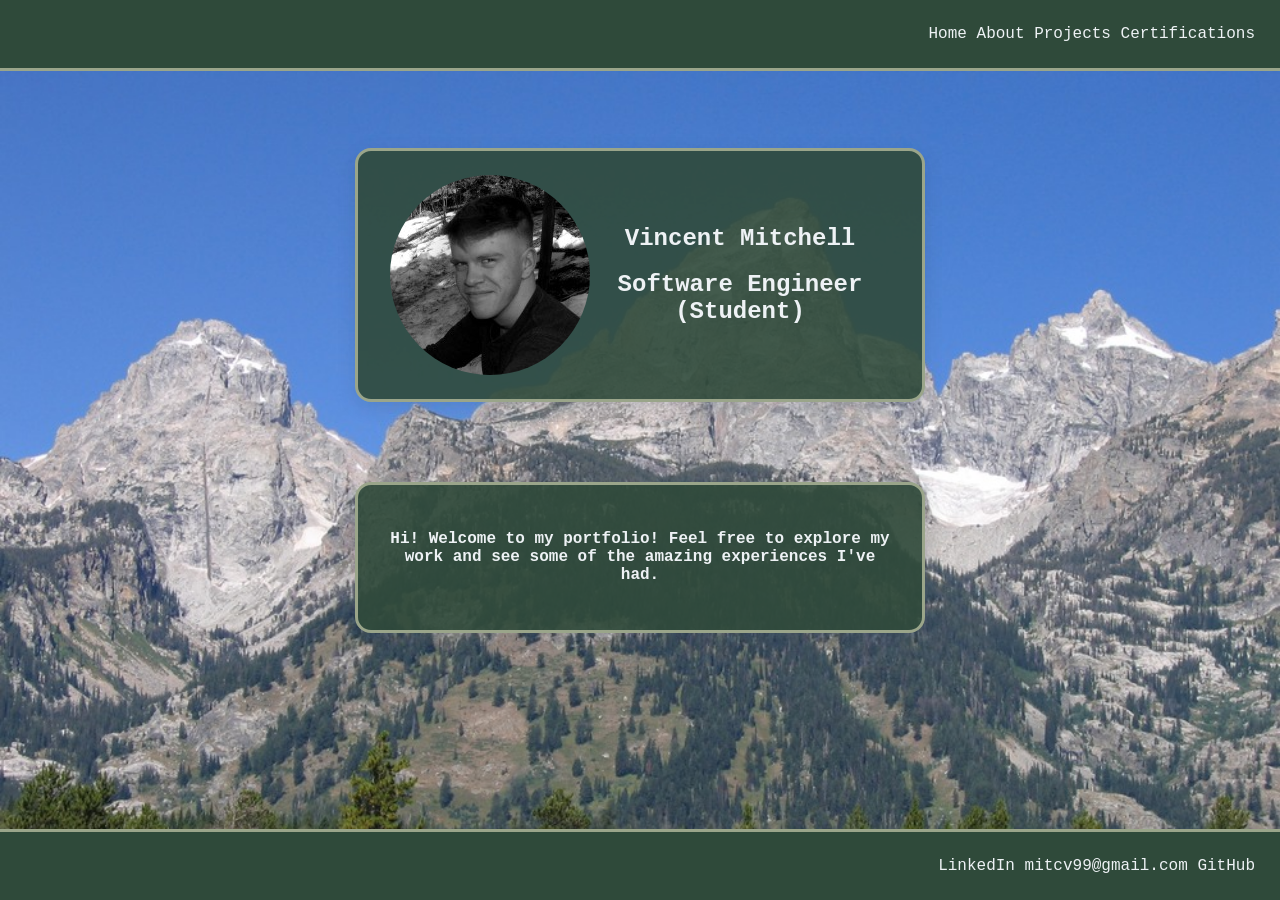
<file: index.html>
﻿<!DOCTYPE html>

<html lang="en" xmlns="http://www.w3.org/1999/xhtml">
<head>
    <meta charset="utf-8"/>
    <link rel="stylesheet" href="/style_sheet/styles.css">
    <title>Home | Vincent M.</title>
</head>
<body>

  <header>
    
    <nav>
      <a href="index.html">Home</a>
      <a href="about_pg.html">About</a>
      <a href="project_pg_main.html">Projects</a>
      <a href="certs_pg.html">Certifications</a>
    </nav>
    
  </header>
  
  
  <main>
    
    <section class="container" id="profile_card">
      <img src="img_src/face_photo.jpg" alt="Vincent M." id="profile_photo"/>
      <div>
        <h1>Vincent Mitchell</h1>
        <h2>Software Engineer (Student)</h2>
      </div>
    </section>

    <section class="container">
      <h4>Hi! Welcome to my portfolio! Feel free to explore my work and see some of the amazing experiences I've had.</h4>
    </section>

    <section></section>
    
  </main>
  

  <footer>
    
    <nav>
      <div>
        <a href="https://www.linkedin.com/in/vincent-mitchell-01/" target="_blank">LinkedIn</a>
        <a>mitcv99@gmail.com</a>
        <a href="https://github.com/vmitchell-01" target="_blank">GitHub</a>
      </div>
    </nav>
    
  </footer>

</body>
</html>
</file>
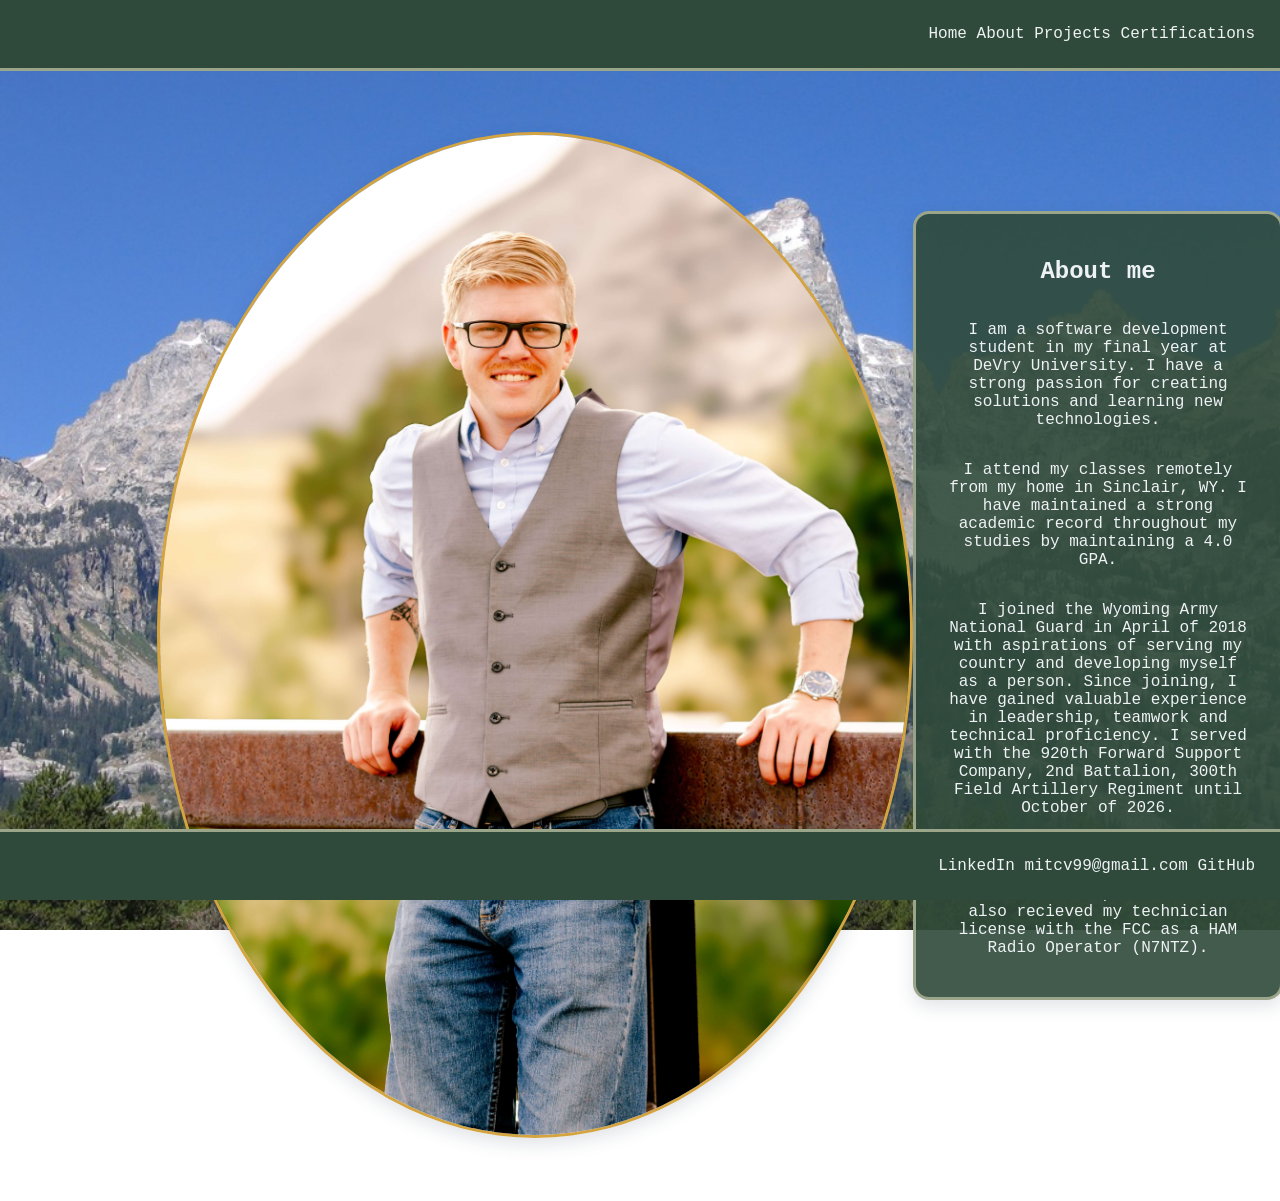
<file: about_pg.html>
﻿<!DOCTYPE html>

<html lang="en" xmlns="http://www.w3.org/1999/xhtml">
<head>
    <meta charset="utf-8" />
    <link rel="stylesheet" href="/style_sheet/styles.css">
    <title>About | Vincent M.</title>
</head>
<body>
  
  <header>
    
    <nav>
      <a href="index.html">Home</a>
      <a href="about_pg.html">About</a>
      <a href="project_pg_main.html">Projects</a>
      <a href="certs_pg.html">Certifications</a>
    </nav>
    
  </header>

  <main class="about_pg">

    <section>
      <img src="img_src/about_me_photo.jpg" alt="Vincent Mitchell" class="oval-photo">
    </section>
    <section class="container">
      <h2>About me</h2>
      <p>I am a software development student in my final year at DeVry University. I have a strong passion for creating solutions and learning new technologies.</p>
      <p>I attend my classes remotely from my home in Sinclair, WY. I have maintained a strong academic record throughout my studies by maintaining a 4.0 GPA.</p>
      <p>I joined the Wyoming Army National Guard in April of 2018 with aspirations of serving my country and developing myself as a person. 
      Since joining, I have gained valuable experience in leadership, teamwork and technical proficiency.
      I served with the 920th Forward Support Company, 2nd Battalion, 300th Field Artillery Regiment until October of 2026.</p>
      <p>I have recently completed several certifications in software development and have also recieved my technician license with the FCC as a HAM Radio Operator (N7NTZ).</p>
    </section>
    
  </main>
  

  <footer>

    <nav>
      <div>
        <a href="https://www.linkedin.com/in/vincent-mitchell-01/" target="_blank">LinkedIn</a>
        <a>mitcv99@gmail.com</a>
        <a href="https://github.com/vmitchell-01" target="_blank">GitHub</a>
      </div>
    </nav>
    
  </footer>
  
</body>
</html>
</file>
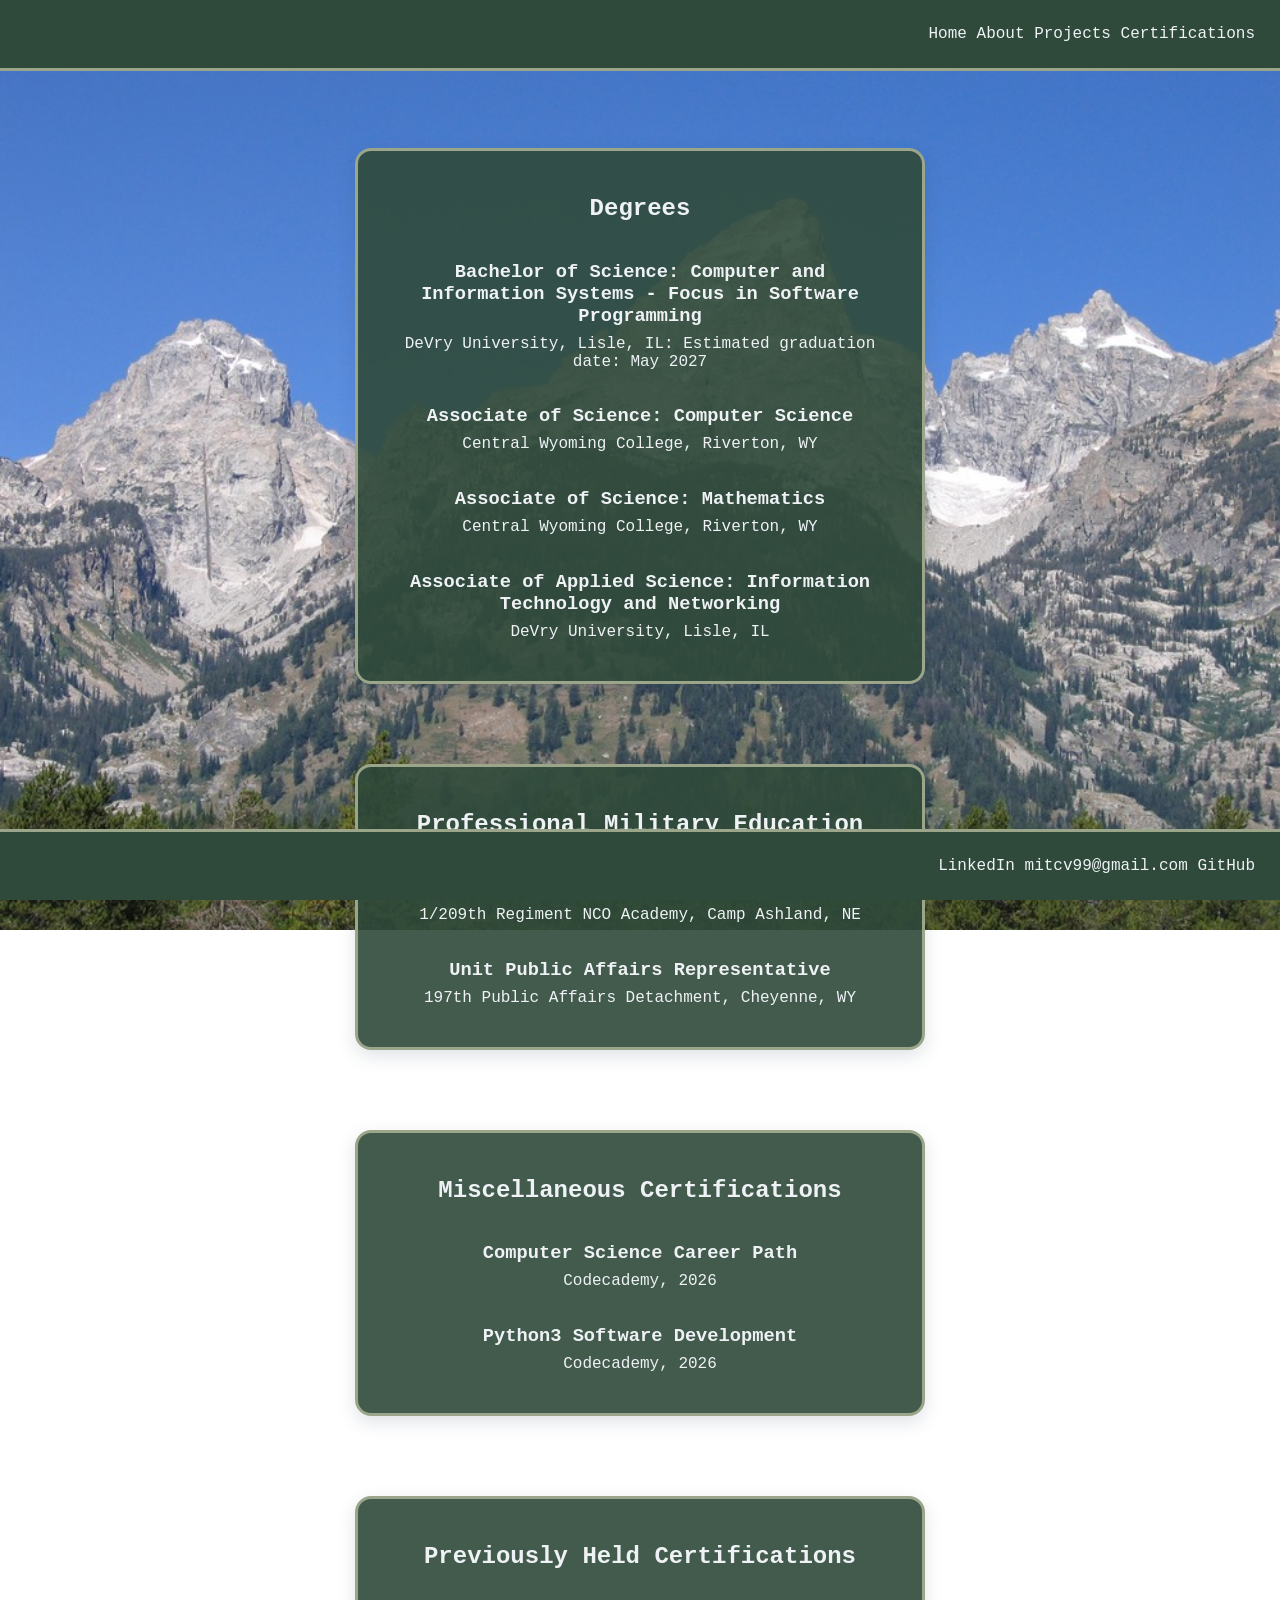
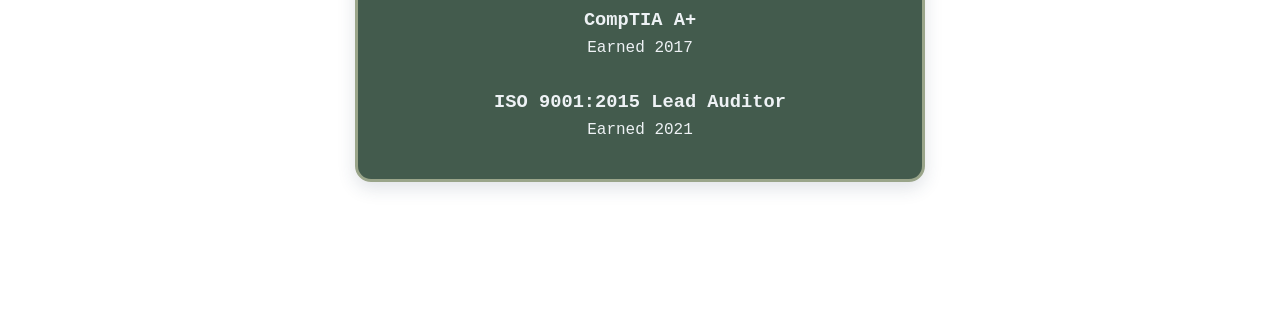
<file: certs_pg.html>
﻿<!DOCTYPE html>

<html lang="en" xmlns="http://www.w3.org/1999/xhtml">
<head>
    <meta charset="utf-8" />
    <link rel="stylesheet" href="/style_sheet/styles.css">
    <title>Certifications | Vincent M.</title>
</head>
  <body>

    <header>
      
      <nav>
        <a href="index.html">Home</a>
        <a href="about_pg.html">About</a>
        <a href="project_pg_main.html">Projects</a>
        <a href="certs_pg.html">Certifications</a>
      </nav>
      
    </header>

    
    <main>

      <section class="container">
        <h2>Degrees</h2>
        <h3>Bachelor of Science: Computer and Information Systems - Focus in Software Programming</h3>
        <p>DeVry University, Lisle, IL: Estimated graduation date: May 2027</p>
        <h3>Associate of Science: Computer Science</h3>
        <p>Central Wyoming College, Riverton, WY</p>
        <h3>Associate of Science: Mathematics</h3>
        <p>Central Wyoming College, Riverton, WY</p>
        <h3>Associate of Applied Science: Information Technology and Networking</h3>
        <p>DeVry University, Lisle, IL</p>
      </section>

      <section class="container">
        <h2>Professional Military Education</h2>
        <h3>Basic Leaders Course</h3>
        <p>1/209th Regiment NCO Academy, Camp Ashland, NE</p>
        <h3>Unit Public Affairs Representative</h3>
        <p>197th Public Affairs Detachment, Cheyenne, WY</p>
      </section>

      <section class="container">
        <h2>Miscellaneous Certifications</h2>
        <h3>Computer Science Career Path</h3>
        <p>Codecademy, 2026</p>
        <h3>Python3 Software Development</h3>
        <p>Codecademy, 2026</p>
      </section>

      <section class="container">
        <h2>Previously Held Certifications</h2>
        <h3>CompTIA A+</h3>
        <p>Earned 2017</p>
        <h3>ISO 9001:2015 Lead Auditor</h3>
        <p>Earned 2021</p>
      </section>
      
    </main>

    
    <footer>

      <nav>
        <div>
          <a href="https://www.linkedin.com/in/vincent-mitchell-01/" target="_blank">LinkedIn</a>
          <a>mitcv99@gmail.com</a>
          <a href="https://github.com/vmitchell-01" target="_blank">GitHub</a>
        </div>
      </nav>
      
    </footer>


  </body>
</html>
</file>
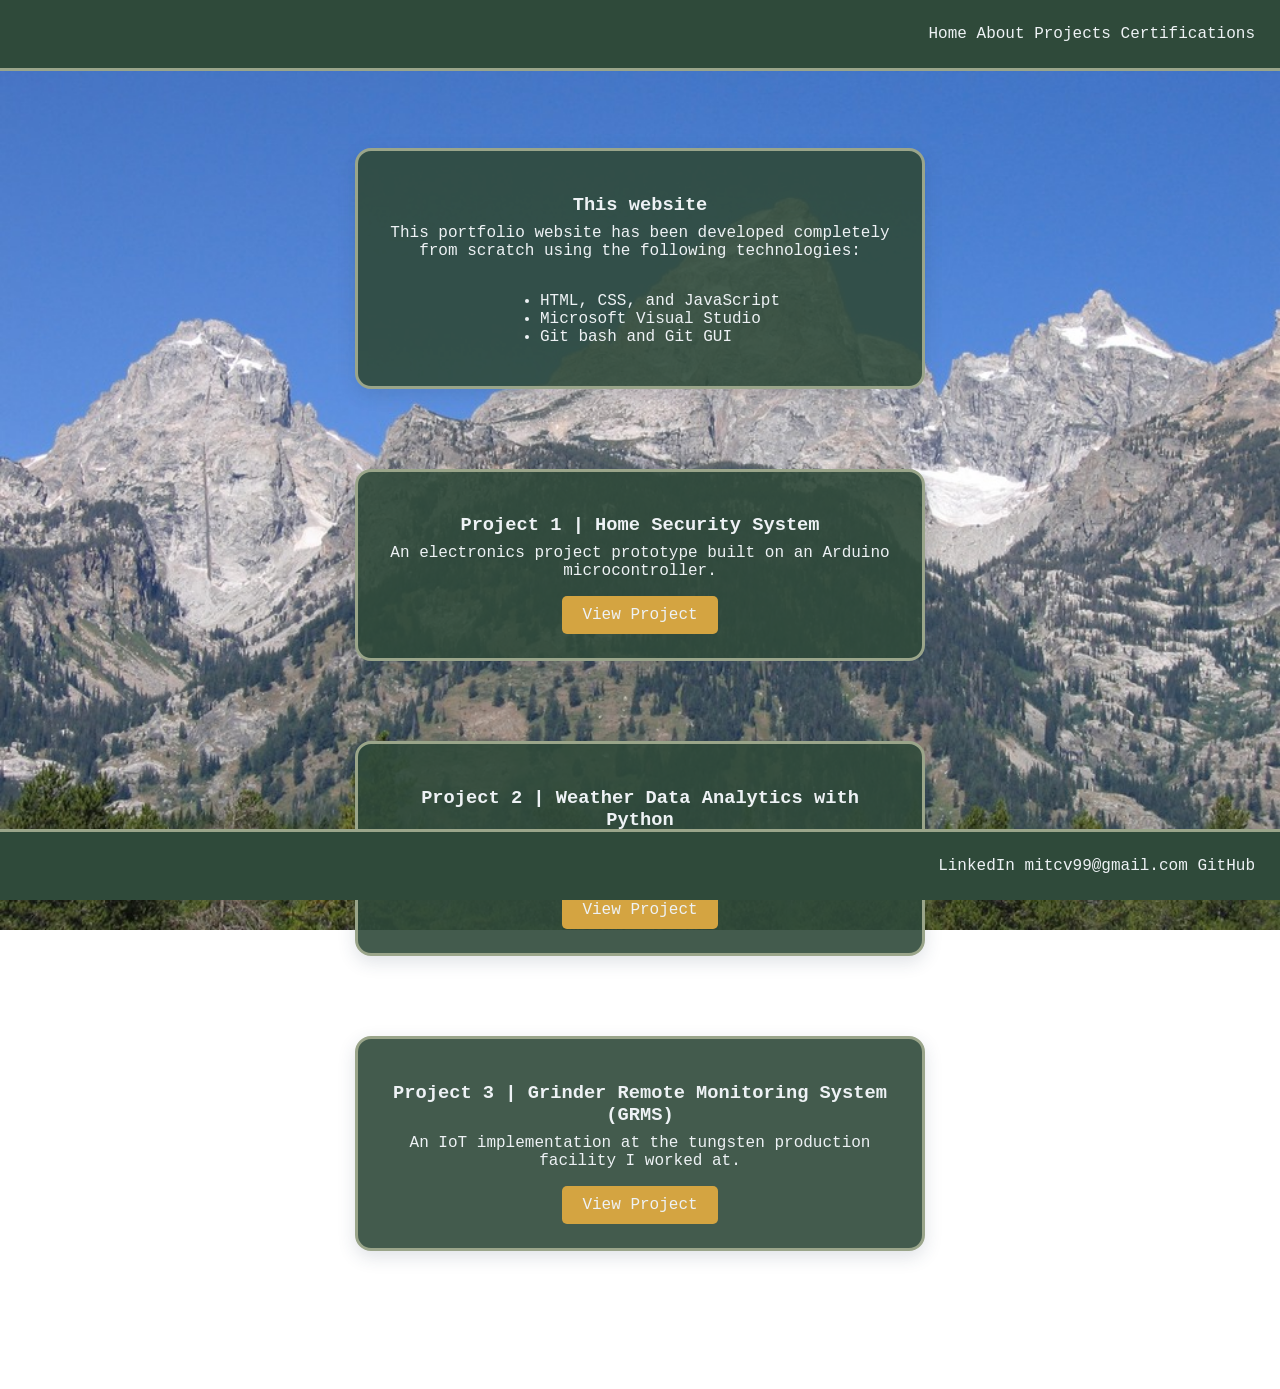
<file: project_pg_main.html>
﻿<!DOCTYPE html>

<html lang="en" xmlns="http://www.w3.org/1999/xhtml">
<head>
    <meta charset="utf-8" />
    <link rel="stylesheet" href="/style_sheet/styles.css">
    <title>Projects | Vincent M.</title>
</head>
<body>
  <header>
    
    <nav>
      <a href="index.html">Home</a>
      <a href="about_pg.html">About</a>
      <a href="project_pg_main.html">Projects</a>
      <a href="certs_pg.html">Certifications</a>
    </nav>
    
  </header>

  <main>

    <section class="container">
      <h3>This website</h3>
      <p>This portfolio website has been developed completely from scratch using the following technologies:</p>
      <ul class="project_features">
        <li>HTML, CSS, and JavaScript</li>
        <li>Microsoft Visual Studio</li>
        <li>Git bash and Git GUI</li>
      </ul>
    </section>

    <section class="container">
      <h3>Project 1 | Home Security System</h3>
      <p>An electronics project prototype built on an Arduino microcontroller.</p>
      <a class="project_btn" href="project_pgs/project_1.html">View Project</a>
    </section>

    <section class="container">
      <h3>Project 2 | Weather Data Analytics with Python</h3>
      <p>A Python-based script that downloads and visualizes weather data from a NOAA weather API.</p>
      <a class="project_btn" href="project_pgs/project_2.html">View Project</a>
    </section>

    <section class="container">
      <h3>Project 3 | Grinder Remote Monitoring System (GRMS)</h3>
      <p>An IoT implementation at the tungsten production facility I worked at.</p>
      <a class="project_btn" href="project_pgs/project_3.html">View Project</a>
    </section>
    
  </main>

  <footer>

    <nav>
      <div>
        <a href="https://www.linkedin.com/in/vincent-mitchell-01/" target="_blank">LinkedIn</a>
        <a>mitcv99@gmail.com</a>
        <a href="https://github.com/vmitchell-01" target="_blank">GitHub</a>
      </div>
    </nav>
    
  </footer>
  
  
</body>
</html>
</file>
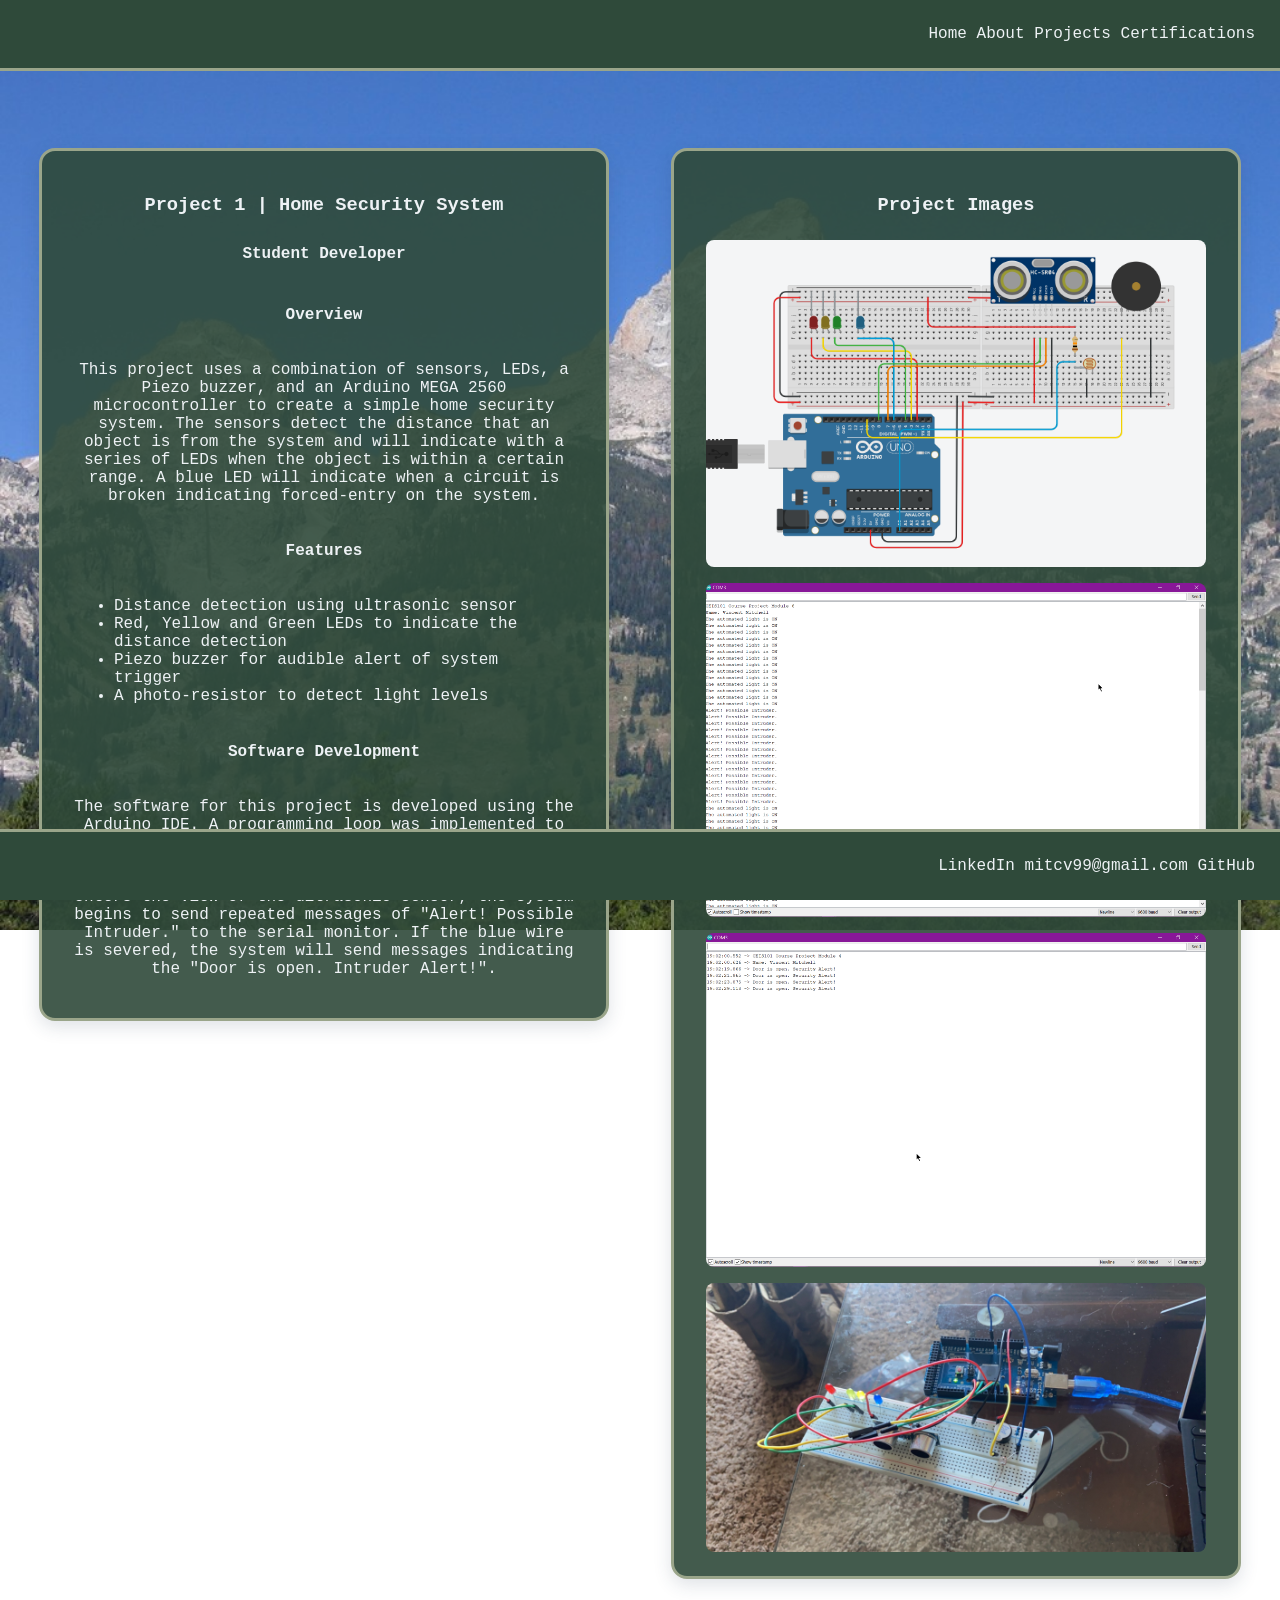
<file: project_pgs/project_1.html>
﻿<!DOCTYPE html>

<html lang="en" xmlns="http://www.w3.org/1999/xhtml">
<head>
    <meta charset="utf-8" />
    <link rel="stylesheet" href="../style_sheet/styles.css">
    <title>Project 1 | Vincent M.</title>
</head>
<body>

  <header>

    <nav>
      <a href="../index.html">Home</a>
      <a href="../about_pg.html">About</a>
      <a href="../project_pg_main.html">Projects</a>
      <a href="../certs_pg.html">Certifications</a>
    </nav>

  </header>

  <main class="project_pg">

    <section class="container" id="project_description">
      <h3>Project 1 | Home Security System</h3>
      <h4>Student Developer</h4>
      
      <h4>Overview</h4>
      <p>This project uses a combination of sensors, LEDs, a Piezo buzzer, and an Arduino MEGA 2560 microcontroller to create a simple home security system.
      The sensors detect the distance that an object is from the system and will indicate with a series of LEDs when the object is within a certain range.
      A blue LED will indicate when a circuit is broken indicating forced-entry on the system.</p>
      
      <h4>Features</h4>
      <ul class="project_features">
        <li>Distance detection using ultrasonic sensor</li>
        <li>Red, Yellow and Green LEDs to indicate the distance detection</li>
        <li>Piezo buzzer for audible alert of system trigger</li>
        <li>A photo-resistor to detect light levels</li>
      </ul>
      
      <h4>Software Development</h4>
      <p>The software for this project is developed using the Arduino IDE. A programming loop was implemented to output a repeating message to the serial monitor for the microcontroller.
      As the status is normal, the system operates in a passive state. If a person enters the view of the ultrasonic sensor, the system begins to send repeated messages of "Alert! Possible Intruder."
      to the serial monitor. If the blue wire is severed, the system will send messages indicating the "Door is open. Intruder Alert!".</p>
      
    </section>

    <section class="container">
      <h3>Project Images</h3>
      <img src="project_1_img_src/home_security_tinkercad.png" alt="Home Security System Tinkercad Design" class="prj_pic">
      <img src="project_1_img_src/home_security_program_output.png" alt="Home Security System Program Output" class="prj_pic">
      <img src="project_1_img_src/home_security_door_open.png" alt="Program Output: Door Open" class="prj_pic">
      <img src="project_1_img_src/home_security_prototype.jpg" alt="Home Security System Prototype" class="prj_pic">
    </section>
    
  </main>

  <footer>

    <nav>
      <div>
        <a href="https://www.linkedin.com/in/vincent-mitchell-01/" target="_blank">LinkedIn</a>
        <a>mitcv99@gmail.com</a>
        <a href="https://github.com/vmitchell-01" target="_blank">GitHub</a>
      </div>
    </nav>

  </footer>

</body>
</html>
</file>
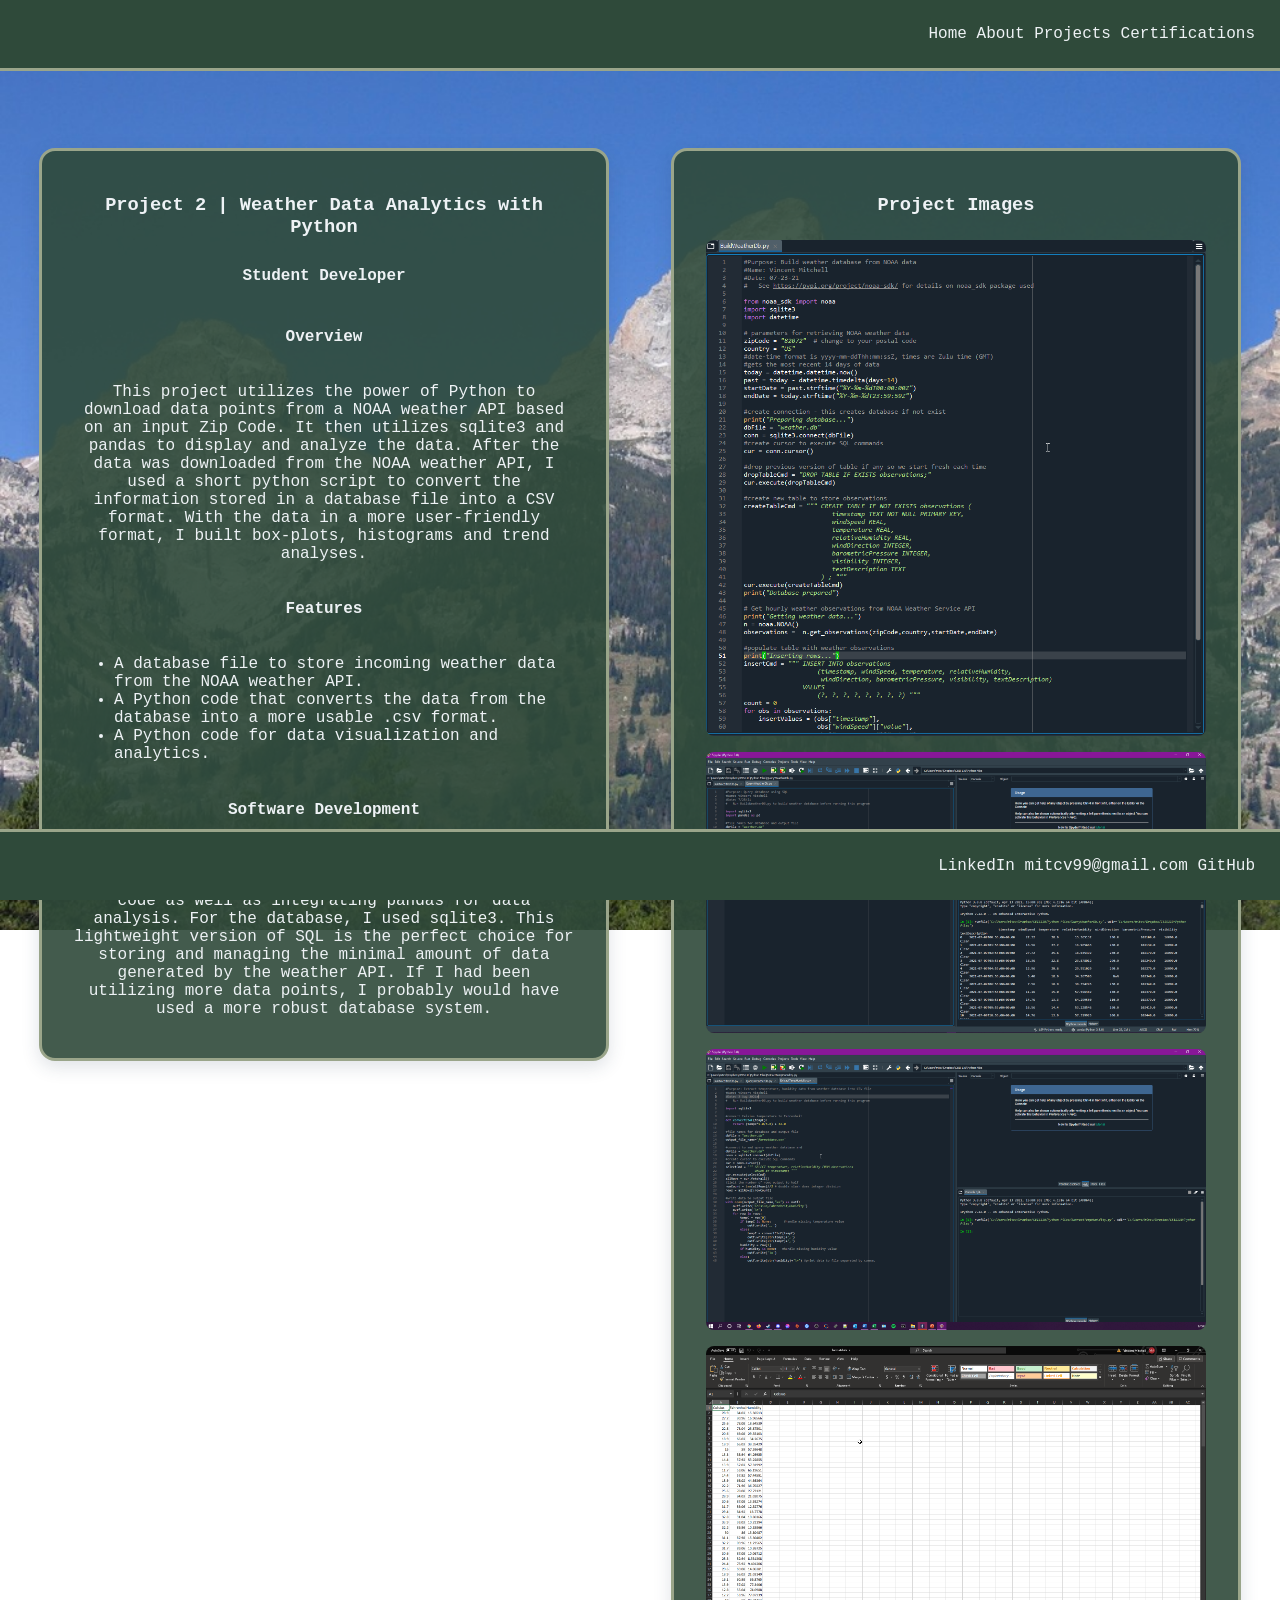
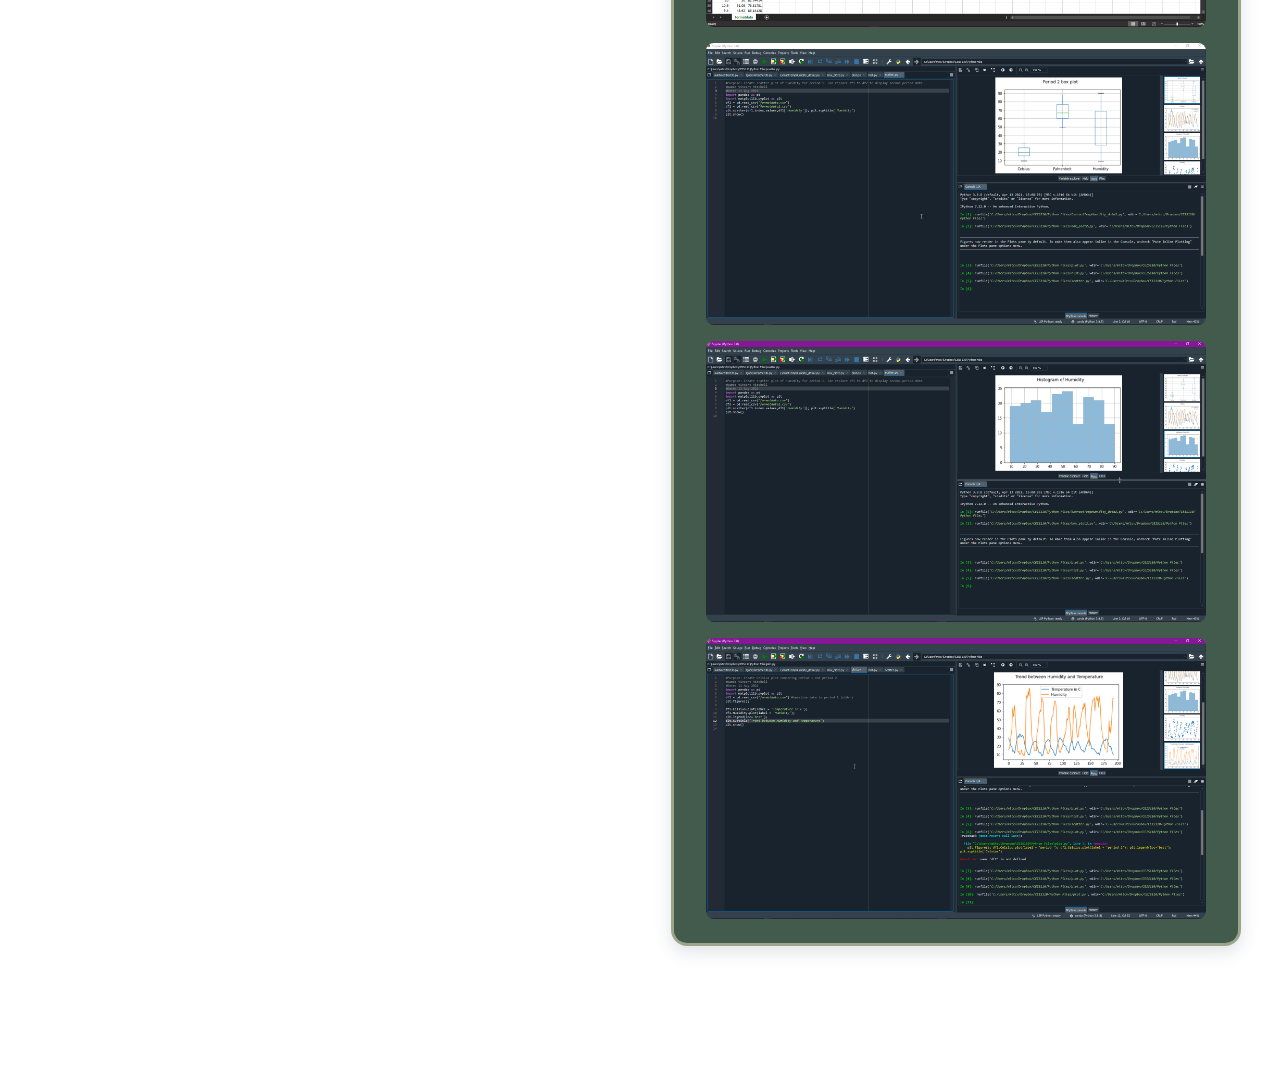
<file: project_pgs/project_2.html>
﻿<!DOCTYPE html>

<html lang="en" xmlns="http://www.w3.org/1999/xhtml">
<head>
    <meta charset="utf-8" />
    <link rel="stylesheet" href="../style_sheet/styles.css">
    <title>Project 2 | Vincent M.</title>
</head>
  
<body>

  <header>

    <nav>
      <a href="../index.html">Home</a>
      <a href="../about_pg.html">About</a>
      <a href="../project_pg_main.html">Projects</a>
      <a href="../certs_pg.html">Certifications</a>
    </nav>

  </header>

  <main class="project_pg">

    <section class="container" id="project_description">
      <h3>Project 2 | Weather Data Analytics with Python</h3>
      <h4>Student Developer</h4>
      
      <h4>Overview</h4>
        <p>This project utilizes the power of Python to download data points from a NOAA weather API based on an input Zip Code.
        It then utilizes sqlite3 and pandas to display and analyze the data. After the data was downloaded from the NOAA weather API,
        I used a short python script to convert the information stored in a database file into a CSV format. With the data in a more 
        user-friendly format, I built box-plots, histograms and trend analyses.</p>
      
      <h4>Features</h4>
        <ul class="project_features">
          <li>A database file to store incoming weather data from the NOAA weather API.</li>
          <li>A Python code that converts the data from the database into a more usable .csv format.</li>
          <li>A Python code for data visualization and analytics.</li>
        </ul>
      
      <h4>Software Development</h4>
      <p>I used a Python IDE called Spyder for this project. With Spyder, I had the ability to write the Python code as well as integrating pandas for data analysis.
      For the database, I used sqlite3. This lightweight version of SQL is the perfect choice for storing and managing the minimal amount of data generated by the weather API.
      If I had been utilizing more data points, I probably would have used a more robust database system.</p>
    </section>

    <section class="container">
      <h3>Project Images</h3>
      <img src="project_2_img_src/build_weather_db_python_code.png" alt="Python code for building weather database" class="prj_pic">
      <img src="project_2_img_src/query_weather_db.png" alt="Python code for querying the weather database" class="prj_pic">
      <img src="project_2_img_src/weather_db_python_code.png" alt="Python code for weather database operations" class="prj_pic">
      <img src="project_2_img_src/data_screenshot.png" alt="Weather data converted to CSV" class="prj_pic">
      <img src="project_2_img_src/data_box_plot.png" alt="Box plot of weather data" class="prj_pic">
      <img src="project_2_img_src/humidity_histogram.png" alt="Histogram of humidity data" class="prj_pic">
      <img src="project_2_img_src/humidity_temperature_trend.png" alt="Trend of humidity and temperature data" class="prj_pic">
    </section>
    
  </main>

  <footer>

    <nav>
      <div>
        <a href="https://www.linkedin.com/in/vincent-mitchell-01/" target="_blank">LinkedIn</a>
        <a>mitcv99@gmail.com</a>
        <a href="https://github.com/vmitchell-01" target="_blank">GitHub</a>
      </div>
    </nav>

  </footer>
  
</body>
  
</html>
</file>
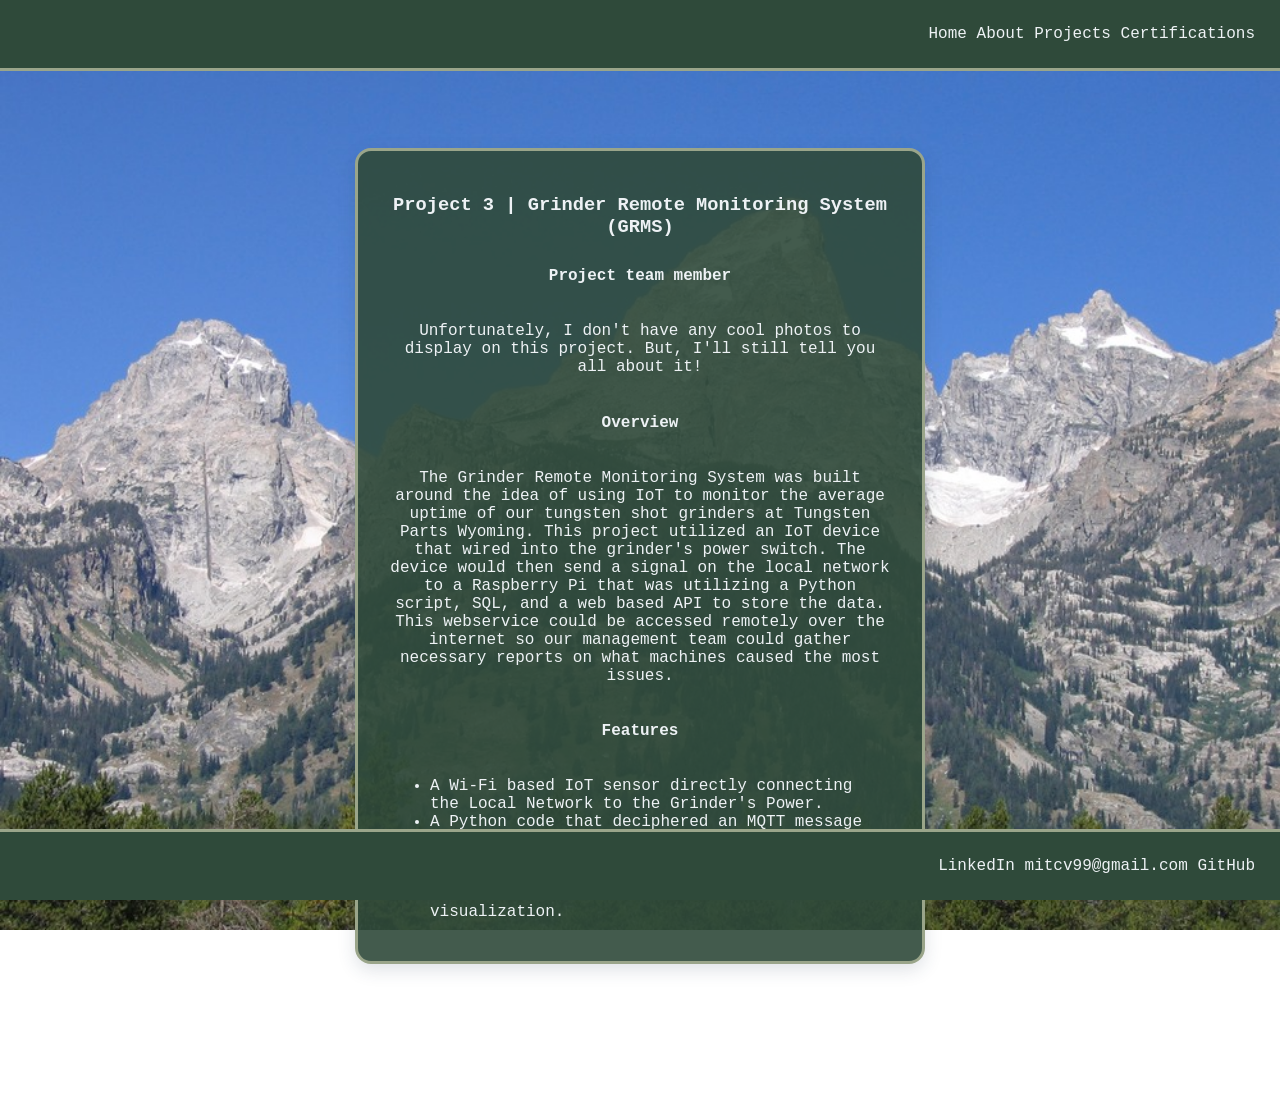
<file: project_pgs/project_3.html>
﻿<!DOCTYPE html>

<html lang="en" xmlns="http://www.w3.org/1999/xhtml">
<head>
    <meta charset="utf-8" />
    <link rel="stylesheet" href="../style_sheet/styles.css">
    <title>Project 3 | Vincent M.</title>
</head>
  
<body>

  <header>

    <nav>
      <a href="../index.html">Home</a>
      <a href="../about_pg.html">About</a>
      <a href="../project_pg_main.html">Projects</a>
      <a href="../certs_pg.html">Certifications</a>
    </nav>

  </header>

  <main>
    <section class="container" id="project_description">
      <h3>Project 3 | Grinder Remote Monitoring System (GRMS)</h3>
      <h4>Project team member</h4>
      <p>Unfortunately, I don't have any cool photos to display on this project. But, I'll still tell you all about it!</p>

      <h4>Overview</h4>
      <p>
        The Grinder Remote Monitoring System was built around the idea of using IoT to monitor the average uptime of our tungsten shot grinders at Tungsten Parts Wyoming.
        This project utilized an IoT device that wired into the grinder's power switch. The device would then send a signal on the local network to a Raspberry Pi that was 
        utilizing a Python script, SQL, and a web based API to store the data. This webservice could be accessed remotely over the internet so our management team could gather
        necessary reports on what machines caused the most issues.
      </p>

      <h4>Features</h4>
      <ul class="project_features">
        <li>A Wi-Fi based IoT sensor directly connecting the Local Network to the Grinder's Power.</li>
        <li>A Python code that deciphered an MQTT message with JSON style packets of data and stored them in a database.</li>
        <li>A separate Python code would upload the databased information to the Web API for data visualization.</li>
      </ul>
    </section>
  </main>
  
  <footer>

    <nav>
      <div>
        <a href="https://www.linkedin.com/in/vincent-mitchell-01/" target="_blank">LinkedIn</a>
        <a>mitcv99@gmail.com</a>
        <a href="https://github.com/vmitchell-01" target="_blank">GitHub</a>
      </div>
    </nav>

  </footer>
  
</body>
</html>
</file>
<file: style_sheet/styles.css>
﻿* {

	/*font settings applied to all elements*/
	font-family: Courier New, monospace, sans-serif;
	color: #EEF2F5;

}

.project_btn {
	/*settings for project buttons on projects_pg.html*/
	background-color: #D4A441;
	color: #EEF2F5;
	border: none;
	padding: 10px 20px;
	border-radius: 5px;
	text-decoration: none;
	font-size: 16px;
	transition: background-color 0.3s ease;
}


.about_pg, .project_pg {
	/*settings for about page*/
	display: flex;
	flex-direction: row;
	align-items: center;
	justify-content: center;
}

.oval-photo {
	/*settings for about page photo*/
	border-radius: 50%;
	object-fit: cover;
	margin-left: 10rem;
	margin-top: 4rem;

	border: 3px solid #D4A441;
	box-shadow: 0 6px 18px rgba(43, 58, 85, 0.15); 

	position: relative;

	max-width: 750px;

}

.prj_pic {
	/*settings for project images on project_1.html*/
	max-width: 100%;
	height: auto;
	border-radius: 8px;
	margin-top: 1rem;
}

.project_features {
	/*settings for project features on project_1.html*/
	text-align: left;
}

#project_description {
	/*settings for project description on project_1.html*/
	position: sticky;
	top: 100px;
	align-self: flex-start;
}

body {

	/*background image settings*/
	background-image: url("../img_src/teton_background.jpg");
	background-size: cover;
	background-position: center;
	background-repeat: no-repeat;
	background-attachment: fixed;

	/*padding and margin settings for body*/
	padding-top: 60px;
	padding-bottom: 50px;

}

#profile_photo {

	/*settings for profile photo on home_pg.html*/
	border-radius: 50%;
	width: 200px;
	height: 200px;
	object-fit: cover;

}

.container {
	
	/*background settings for container cards*/
	background-color: #2F4A3AE6;
	border: 3px solid #9AA58A;
	border-radius: 16px;
	box-shadow: 0 6px 18px rgba(43, 58, 85, 0.15);

	min-width: 300px;
	max-width: 500px;
	padding: 1.5rem 2rem;

	display: flex;
	align-items: center;
	flex-direction: column;
	
	text-align: center;

	margin: 5rem auto;

}

.container h3 {
	margin-bottom: 0.5rem;
}

.container h3 + p {
	margin-top: 0;
}

#profile_card {
	/*exclusive settings for profile card on home_pg.html*/
	display: flex;
	align-items: right;
	flex-direction: row;
}

header nav a:link, header nav a:visited, footer nav a:link, footer nav a:visited {
	/*link settings for header and footer*/
	color: #EEF2F5;
	text-decoration: none;
}

header {
	border-bottom: 3px solid #9AA58A;
	
	top: 0;
}

footer {
	border-top: 3px solid #9AA58A;
	
	bottom: 0;
}

header, footer {

	/*background settings for header and footer*/
	background-color:#2F4A3A;
	padding: 25px;

	/*position settings for header and footer*/
	position: fixed;
	left: 0;
	width: 100%;

	display: flex;
	justify-content: flex-end;
	box-sizing: border-box;
)

header nav a:link, header nav a:visited, footer nav a:link, footer nav a:visited {
	/*link settings for header and footer*/
	color: #EEF2F5;
	text-decoration: none;
}
</file>
